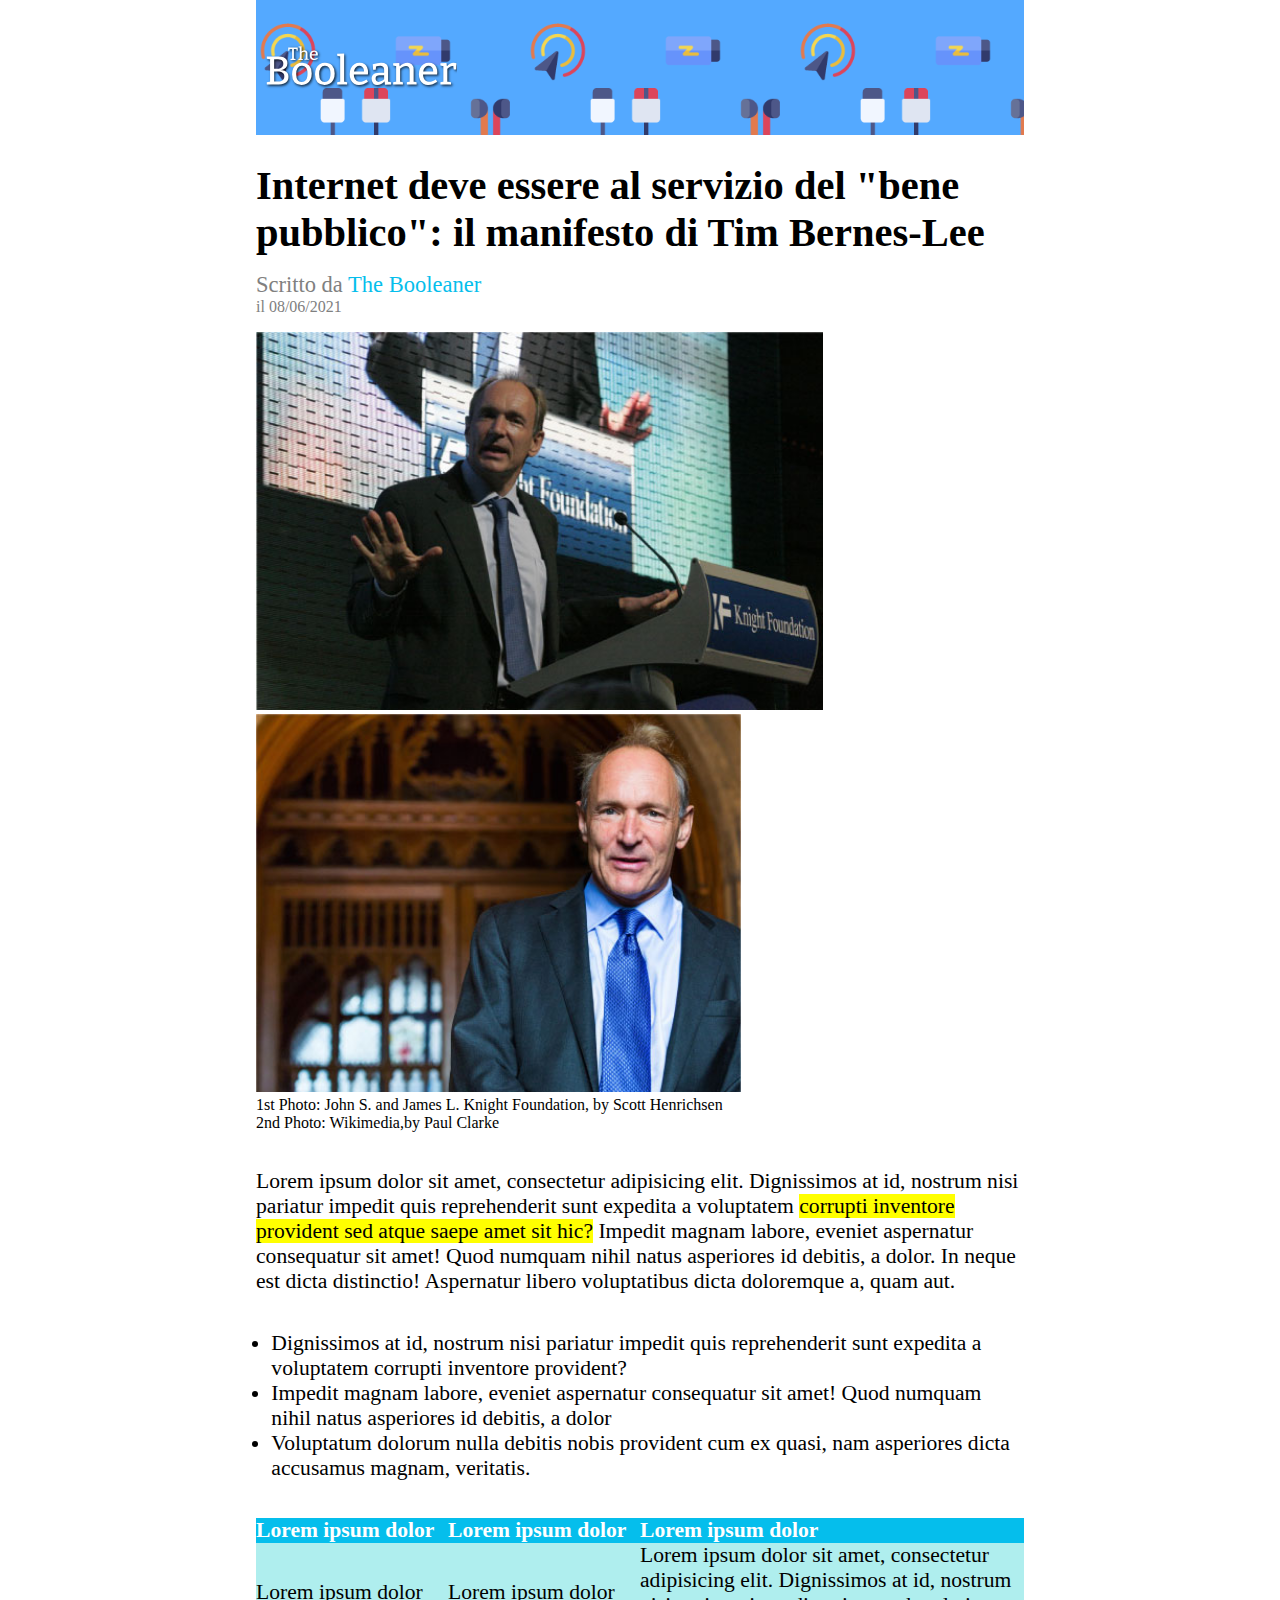
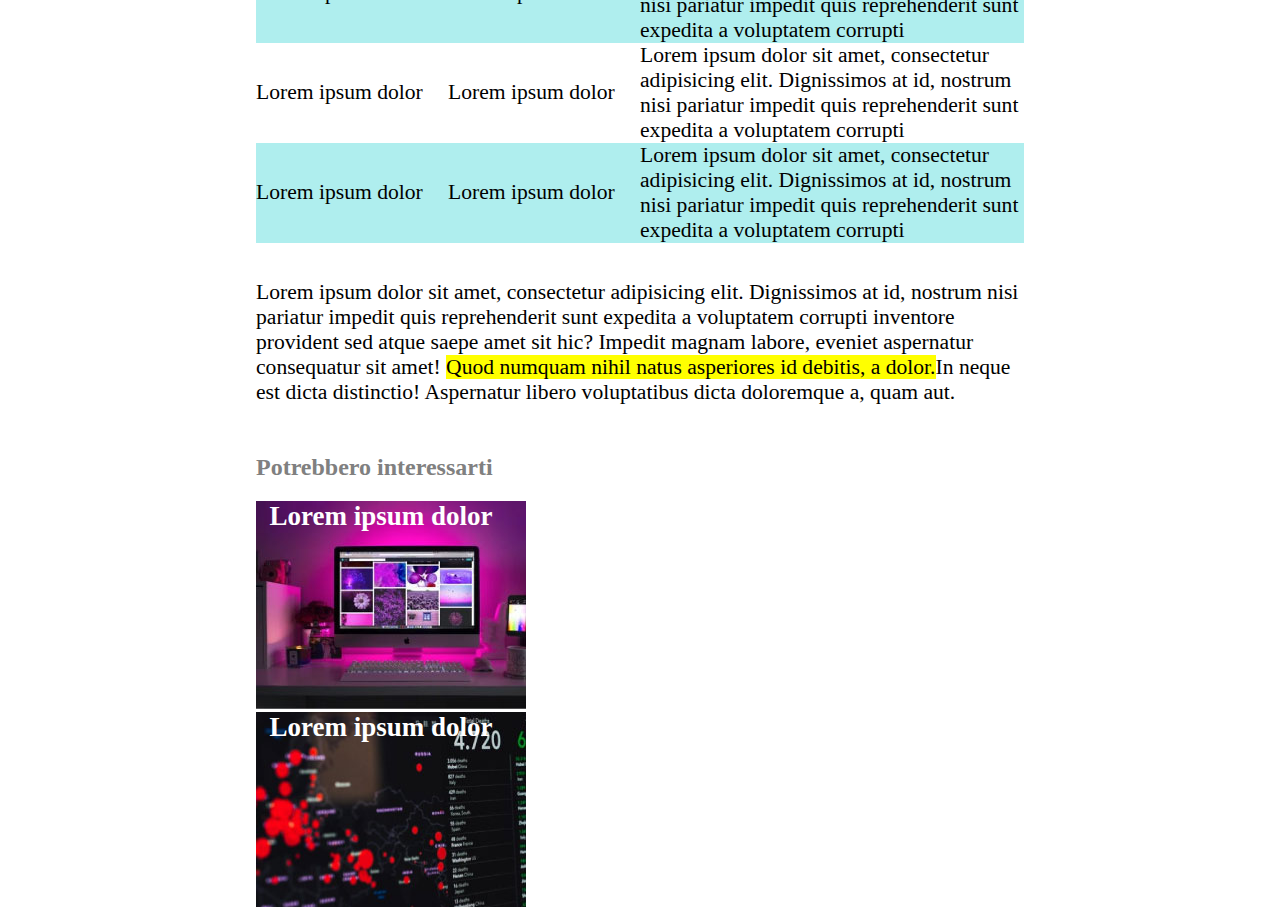
<file: index.html>
<!DOCTYPE html>
<html lang="en">
<head>
    <meta charset="UTF-8">
    <meta http-equiv="X-UA-Compatible" content="IE=edge">
    <meta name="viewport" content="width=device-width, initial-scale=1.0">
    <link rel="stylesheet" href="css/style.css">
    <title>The Booleaner</title>
</head>
<body>
    <!-- inizio header -->
    <header>
         <div class="header">
            <img id="logo" src="img/logo.svg" alt="The Booleaner">
        </div>
    </header>
    <div></div>
    <!-- fine header -->

    <!-- inizio main -->
    <main>
        
        <!-- INIZIO ARTICOLO IN EVIDENZA -->
        <div class="evidenza">

            <!-- titolo, autore e data -->
            <h1 id="titoloev">Internet deve essere al servizio del "bene pubblico": il manifesto di Tim Bernes-Lee</h1>

            <p class="grey">
                <span id="scrda">Scritto da <a href="">The Booleaner</a></span>
                <br>il 08/06/2021
            </p>
             
            <!-- immaginie e descrizione -->
            <div> 
                <img class="imageev" src="img/tim-1.jpg" alt="">
                <img class="imageev"  src="img/tim-2.jpg" alt="">

                <p class="infoimg">
                    1st Photo: John S. and James L. Knight Foundation, by Scott Henrichsen
                    <br>2nd Photo: Wikimedia,by Paul Clarke 
                </p>
            </div>
        </div>
        <!-- FINE ARTICOLO IN EVIDENZA  -->

        <!-- INIZIO PARAGFRAFO E LISTA -->
        <div class="paralist">

            <p class="paragraf">
                Lorem ipsum dolor sit amet, consectetur adipisicing elit. Dignissimos at id, nostrum nisi pariatur impedit quis reprehenderit sunt expedita a voluptatem 
                <span class="evidenziatore">corrupti inventore provident sed atque saepe amet sit hic?</span> 
                Impedit magnam labore, eveniet aspernatur consequatur sit amet! Quod numquam nihil natus asperiores id debitis, a dolor. In neque est dicta distinctio! Aspernatur libero voluptatibus dicta doloremque a, quam aut.
            </p>

            <ul id="list">
                <li>Dignissimos at id, nostrum nisi pariatur impedit quis reprehenderit sunt expedita a voluptatem corrupti inventore provident?</li>
                <li>Impedit magnam labore, eveniet aspernatur consequatur sit amet! Quod numquam nihil natus asperiores id debitis, a dolor</li>
                <li>Voluptatum dolorum nulla debitis nobis provident cum ex quasi, nam asperiores dicta accusamus magnam, veritatis.</li>
            </ul>
        </div>
        <!-- FINE PARAGFRAFO E LISTA -->

        <!-- INIZIO TABELLA -->
        <div class="table">
            <table cellspacing="0" cellpadding="0">
                <tr class="thead">
                    <td class="small"><strong>Lorem ipsum dolor</strong></td>
                    <td class="small"><strong>Lorem ipsum dolor</strong></td>
                    <td><strong>Lorem ipsum dolor</strong></td>
                </tr>
                <tr class="blu">
                    <td>Lorem ipsum dolor</td>
                    <td>Lorem ipsum dolor</td>
                    <td>Lorem ipsum dolor sit amet, consectetur adipisicing elit. Dignissimos at id, nostrum nisi pariatur impedit quis reprehenderit sunt expedita a voluptatem corrupti</td>
                </tr>
                <tr>
                    <td>Lorem ipsum dolor</td>
                    <td>Lorem ipsum dolor</td>
                    <td>Lorem ipsum dolor sit amet, consectetur adipisicing elit. Dignissimos at id, nostrum nisi pariatur impedit quis reprehenderit sunt expedita a voluptatem corrupti</td>
                </tr>
                <tr class="blu">
                    <td>Lorem ipsum dolor</td>
                    <td>Lorem ipsum dolor</td>
                    <td>Lorem ipsum dolor sit amet, consectetur adipisicing elit. Dignissimos at id, nostrum nisi pariatur impedit quis reprehenderit sunt expedita a voluptatem corrupti</td>
                </tr>
            </table>
        </div>
        <!-- FINE TABELLA -->

        <!-- PARAGRAFO -->
        <p class="paragraf">
            Lorem ipsum dolor sit amet, consectetur adipisicing elit. Dignissimos at id, nostrum nisi pariatur impedit quis reprehenderit sunt expedita a voluptatem 
            corrupti inventore provident sed atque saepe amet sit hic?
            Impedit magnam labore, eveniet aspernatur consequatur sit amet!
            <span class="evidenziatore">Quod numquam nihil natus asperiores id debitis, a dolor.</span>In neque est dicta distinctio! Aspernatur libero voluptatibus dicta doloremque a, quam aut.
        </p>

    </main>
    <!-- fine main -->

    <!-- inizio footer -->
    <footer>
        <h2 class="grey">Potrebbero interessarti</h2>
        <a href="" id="link1"><span class="atitle"><strong>Lorem ipsum dolor</strong></span></a>
        <a href="" id="link2"><span class="atitle"><strong>Lorem ipsum dolor</strong></span></a>
    </footer>
    <!-- fine footer -->
</body>
</html>
</file>
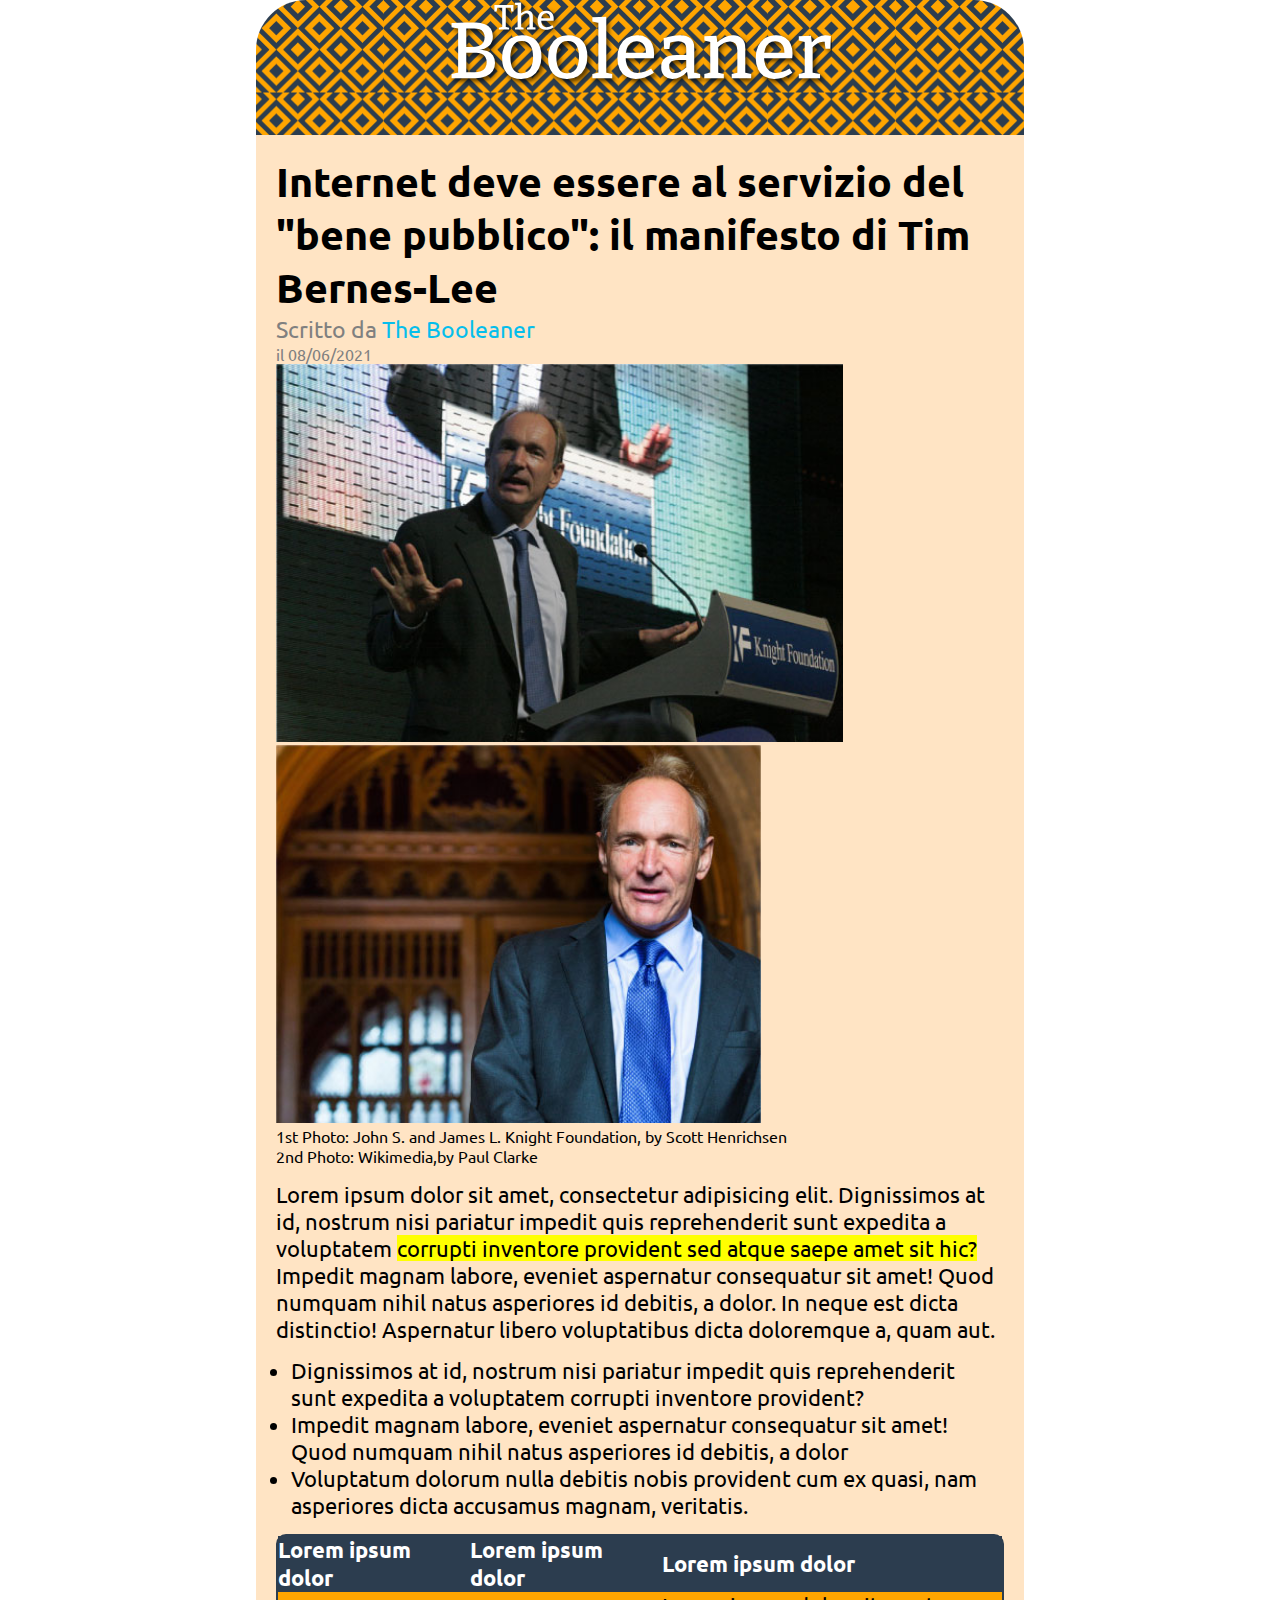
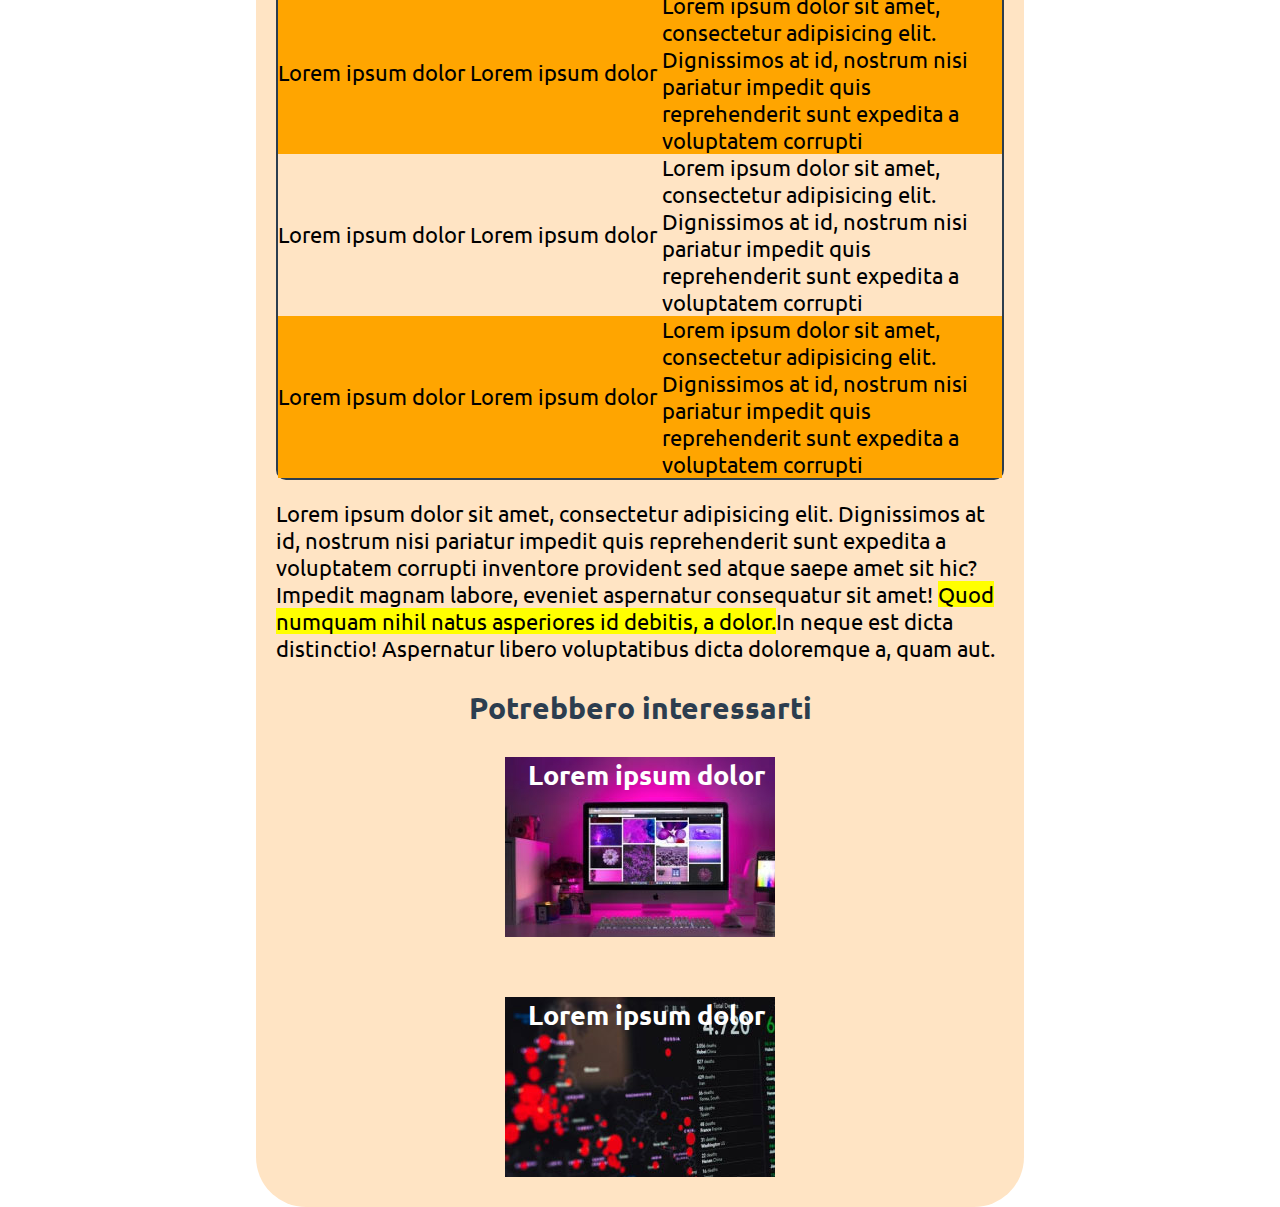
<file: bonus/index.html>
<!DOCTYPE html>
<html lang="en">
<head>
    <meta charset="UTF-8">
    <meta http-equiv="X-UA-Compatible" content="IE=edge">
    <meta name="viewport" content="width=device-width, initial-scale=1.0">
    <link rel="stylesheet" href="style.css">
    <link rel="preconnect" href="https://fonts.gstatic.com">
<link href="https://fonts.googleapis.com/css2?family=Baloo+Tammudu+2&family=Ubuntu:wght@300&display=swap" rel="stylesheet">
    <title>The Booleaner</title>
</head>
<body>
    <!-- inizio header -->
    <header>
         <div class="header">
            <img id="logo" src="../img/logo.svg" alt="The Booleaner">
        </div>
    </header>
    <div></div>
    <!-- fine header -->

    <!-- inizio main -->
    <main>
        
        <!-- INIZIO ARTICOLO IN EVIDENZA -->
        <div class="evidenza">

            <!-- titolo, autore e data -->
            <h1 id="titoloev">Internet deve essere al servizio del "bene pubblico": il manifesto di Tim Bernes-Lee</h1>

            <p class="grey">
                <span id="scrda">Scritto da <a href="">The Booleaner</a></span>
                <br>il 08/06/2021
            </p>
             
            <!-- immaginie e descrizione -->
            <div> 
                <img class="imageev" src="../img/tim-1.jpg" alt="">
                <img class="imageev"  src="../img/tim-2.jpg" alt="">

                <p class="infoimg">
                    1st Photo: John S. and James L. Knight Foundation, by Scott Henrichsen
                    <br>2nd Photo: Wikimedia,by Paul Clarke 
                </p>
            </div>
        </div>
        <!-- FINE ARTICOLO IN EVIDENZA  -->

        <!-- INIZIO PARAGFRAFO E LISTA -->
        <div class="paralist">

            <p class="paragraf">
                Lorem ipsum dolor sit amet, consectetur adipisicing elit. Dignissimos at id, nostrum nisi pariatur impedit quis reprehenderit sunt expedita a voluptatem 
                <span class="evidenziatore">corrupti inventore provident sed atque saepe amet sit hic?</span> 
                Impedit magnam labore, eveniet aspernatur consequatur sit amet! Quod numquam nihil natus asperiores id debitis, a dolor. In neque est dicta distinctio! Aspernatur libero voluptatibus dicta doloremque a, quam aut.
            </p>

            <ul id="list">
                <li>Dignissimos at id, nostrum nisi pariatur impedit quis reprehenderit sunt expedita a voluptatem corrupti inventore provident?</li>
                <li>Impedit magnam labore, eveniet aspernatur consequatur sit amet! Quod numquam nihil natus asperiores id debitis, a dolor</li>
                <li>Voluptatum dolorum nulla debitis nobis provident cum ex quasi, nam asperiores dicta accusamus magnam, veritatis.</li>
            </ul>
        </div>
        <!-- FINE PARAGFRAFO E LISTA -->

        <!-- INIZIO TABELLA -->
        <div class="table">
            <table cellspacing="0" cellpadding="0">
                <tr class="thead">
                    <td class="small"><strong>Lorem ipsum dolor</strong></td>
                    <td class="small"><strong>Lorem ipsum dolor</strong></td>
                    <td><strong>Lorem ipsum dolor</strong></td>
                </tr>
                <tr class="blu">
                    <td>Lorem ipsum dolor</td>
                    <td>Lorem ipsum dolor</td>
                    <td>Lorem ipsum dolor sit amet, consectetur adipisicing elit. Dignissimos at id, nostrum nisi pariatur impedit quis reprehenderit sunt expedita a voluptatem corrupti</td>
                </tr>
                <tr>
                    <td>Lorem ipsum dolor</td>
                    <td>Lorem ipsum dolor</td>
                    <td>Lorem ipsum dolor sit amet, consectetur adipisicing elit. Dignissimos at id, nostrum nisi pariatur impedit quis reprehenderit sunt expedita a voluptatem corrupti</td>
                </tr>
                <tr class="blu">
                    <td>Lorem ipsum dolor</td>
                    <td>Lorem ipsum dolor</td>
                    <td>Lorem ipsum dolor sit amet, consectetur adipisicing elit. Dignissimos at id, nostrum nisi pariatur impedit quis reprehenderit sunt expedita a voluptatem corrupti</td>
                </tr>
            </table>
        </div>
        <!-- FINE TABELLA -->

        <!-- PARAGRAFO -->
        <p class="paragraf">
            Lorem ipsum dolor sit amet, consectetur adipisicing elit. Dignissimos at id, nostrum nisi pariatur impedit quis reprehenderit sunt expedita a voluptatem 
            corrupti inventore provident sed atque saepe amet sit hic?
            Impedit magnam labore, eveniet aspernatur consequatur sit amet!
            <span class="evidenziatore">Quod numquam nihil natus asperiores id debitis, a dolor.</span>In neque est dicta distinctio! Aspernatur libero voluptatibus dicta doloremque a, quam aut.
        </p>

    </main>
    <!-- fine main -->

    <!-- inizio footer -->
    <footer>
        <h2 class="titolo-footer">Potrebbero interessarti</h2>
        <a href="" id="link1"><span class="atitle"><strong>Lorem ipsum dolor</strong></span></a>
        <a href="" id="link2"><span class="atitle"><strong>Lorem ipsum dolor</strong></span></a>
    </footer>
    <!-- fine footer -->
</body>
</html>
</file>
<file: css/style.css>
/* INIZIO BODY */
body{
    margin: 0 auto;
    width: 60vw;
    font-family:'Times New Roman',serif;
}
/* FINE BODY */

 
/* INIZIO HEADER */
.header{
    height: 15vh;
    background-color: rgba(7, 131, 255, 0.692) ;
    background-image:url(../img/pattern.png);
    background-size: 60vh;
}

#logo{
    width: 15vw;
    padding:5vh 0 0 1vh;
}
/* FINE HEADER */


/* INIZIO MAIN */

/* ARTICOLI IN EVIDENZA */
/* titolo,autore e data */
#titoloev{
    font-size: 4.5vh;
    margin-bottom: 0;
}
.grey{
    color: grey;
}
 #scrda{
    font-size: 2.5vh;
    color: grey; 
}
#scrda a{
    text-decoration: none;
    color: #05beec;
}

/* immagini e descrizione */
.infoimg{
    margin: 0;
}
.imageev{
    height:42vh;
}

/* PARAGRAFO E LISTA */
.paralist{
    font-size: 2.4vh;
    padding-top: 2%;
}
#list{
    padding:2% 0 2% 2%;
}
.evidenziatore{
    background-color: yellow;
}
.paragraf{
    font-size: 2.4vh;
}

/* TABELLA */
 .table{
    font-size:2.4vh;
    margin: 0;
    padding-bottom: 2%;
}
.thead{
    color: white;
    background-color: #05beec;
}

.blu{
    background-color: #AFEEEE;
}
.small{
    width: 15vw;
    border:none;
}
/* FINE MAIN */

/* INIZIO FOOTER */
footer{
    display: block;
    padding-top: 1%;
    color: white; 
}
#link1{
    display: block;
    padding-bottom: 4%;
    background: url(../img/monitor.jpg) no-repeat;
    height: 20vh;
    width: 30vh;
    text-decoration: none;
    color: white;
    font-size: 3vh;
}
#link2{
    display: block;
    padding-bottom: 2%;
    background: url(../img/graph.jpg) no-repeat;
    height: 20vh;
    width: 30vh;
    text-decoration: none;
    color: white;
    font-size: 3vh;
}
.atitle{
    padding-left: 5%;
}
</file>
<file: bonus/style.css>
*{
    margin: 0;
    padding: 0;
    box-sizing: border-box;
}
body{
    margin: 0 auto;
    width: 60vw;
    font-family: 'Ubuntu', sans-serif;
}

/* INIZIO HEADER */
.header{
    height: 15vh;
    background-size:10vw;
    text-align: center;
    background-image: url("img/unnamed.png");
    background-color: orange;
    border-top-left-radius: 50px;
    border-top-right-radius: 50px;
}
#logo{
    width: 30vw;
    color: orange;
}
/* FINE HEADER */


/* INIZIO MAIN */
main{
    background-color: #FFE4C4;
    padding: 20px;
}
/* ARTICOLI IN EVIDENZA */
/* titolo,autore e data */
#titoloev{
    font-size: 4.5vh;
}
.grey{
    color: grey;
}
 #scrda{
    font-size: 2.5vh;
    color: grey; 
}
#scrda a{
    text-decoration: none;
    color: #05beec;
}

/* immagini e descrizione */
.infoimg{
    margin: 0;
}
.imageev{
    height:42vh;
}

/* PARAGRAFO E LISTA */
.paralist{
    font-size: 2.4vh;
    padding-top: 2%;
}
#list{
    padding:2% 0 2% 2%;
}
.evidenziatore{
    background-color: yellow;
}
.paragraf{
    font-size: 2.4vh;
}

/* TABELLA */
 .table{
    font-size:2.4vh;
    margin-bottom: 20px;
    border: 2px solid rgb(44, 61, 79);
    border-radius: 10px;
}
.thead{
    color: white;
    background-color: rgb(44, 61, 79);
}

.blu{
    background-color: orange;
}
.small{
    width: 15vw;
    border:none;
}
/* FINE MAIN */

/* INIZIO FOOTER */
footer{
    display: block;
    padding-top: 1%;
    color: white;
    background-color: #FFE4C4;
    border-bottom-right-radius: 50px;
    border-bottom-left-radius: 50px; 
    text-align: center;
}
#link1{
    display: inline-block;
    padding-bottom: 4%;
    background: url(../img/monitor.jpg) no-repeat;
    height: 20vh;
    width: 30vh;
    text-decoration: none;
    color: white;
    font-size: 3vh;
    margin:30px 100px;
}
#link2{
    display: inline-block;
    padding-bottom: 2%;
    background: url(../img/graph.jpg) no-repeat;
    height: 20vh;
    width: 30vh;
    text-decoration: none;
    color: white;
    font-size: 3vh;
    margin:30px 100px;
}
.atitle{
    padding-left: 5%;
}
.titolo-footer{
    color: rgb(44, 61, 79);
    font-size: 30px;
}
/* FINE FOOTER */
</file>
